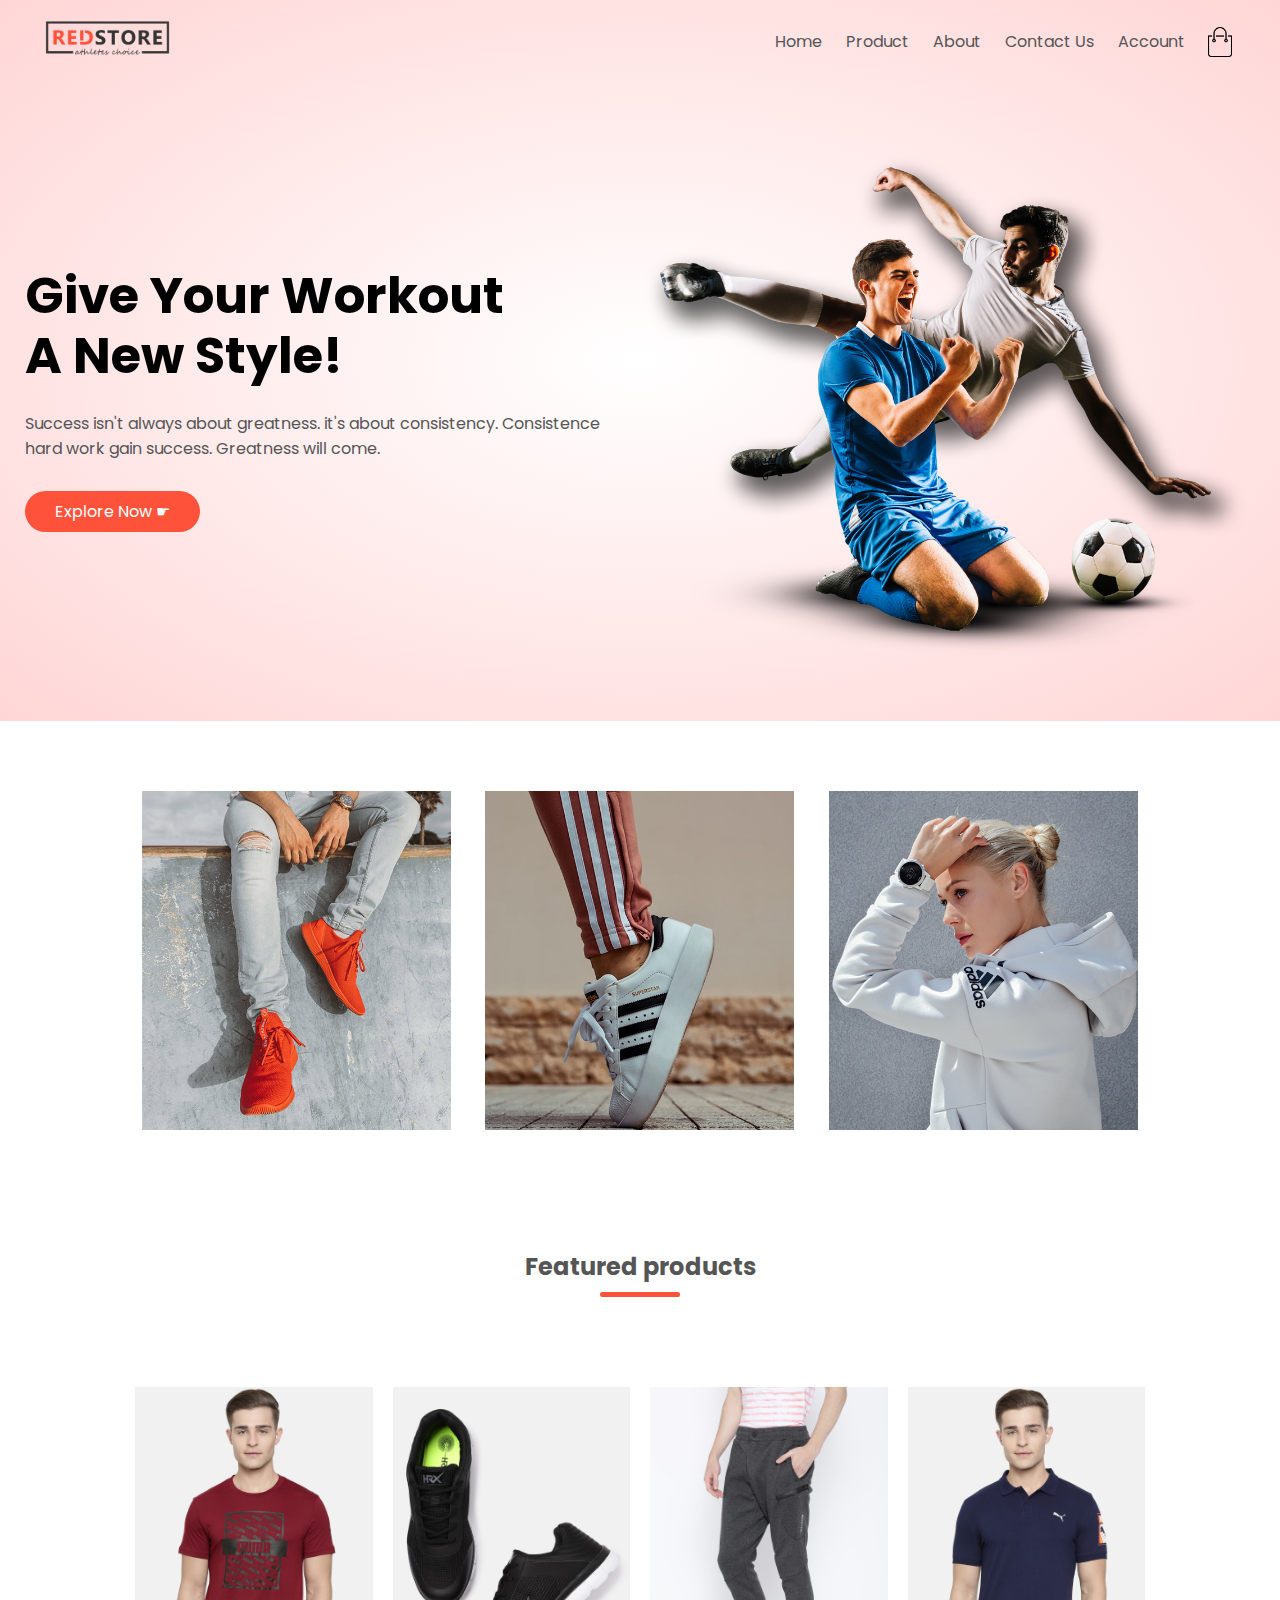
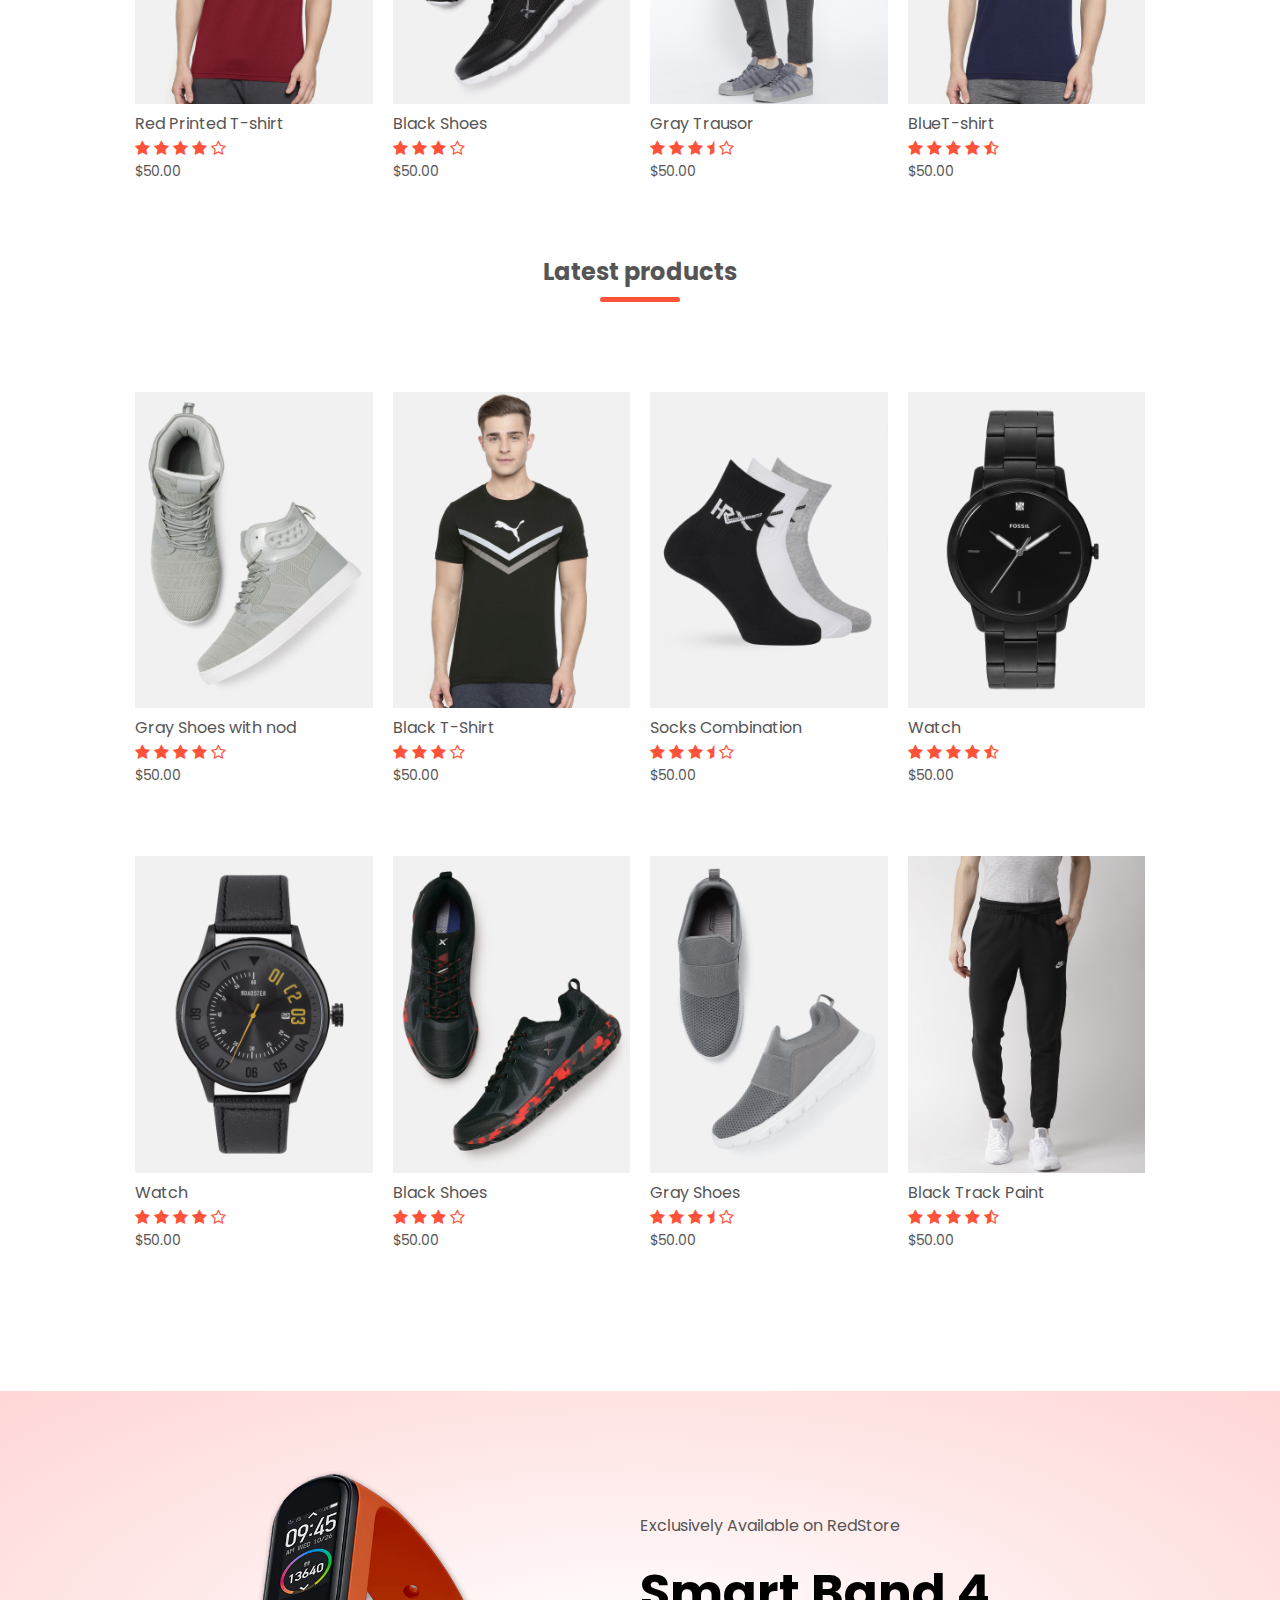
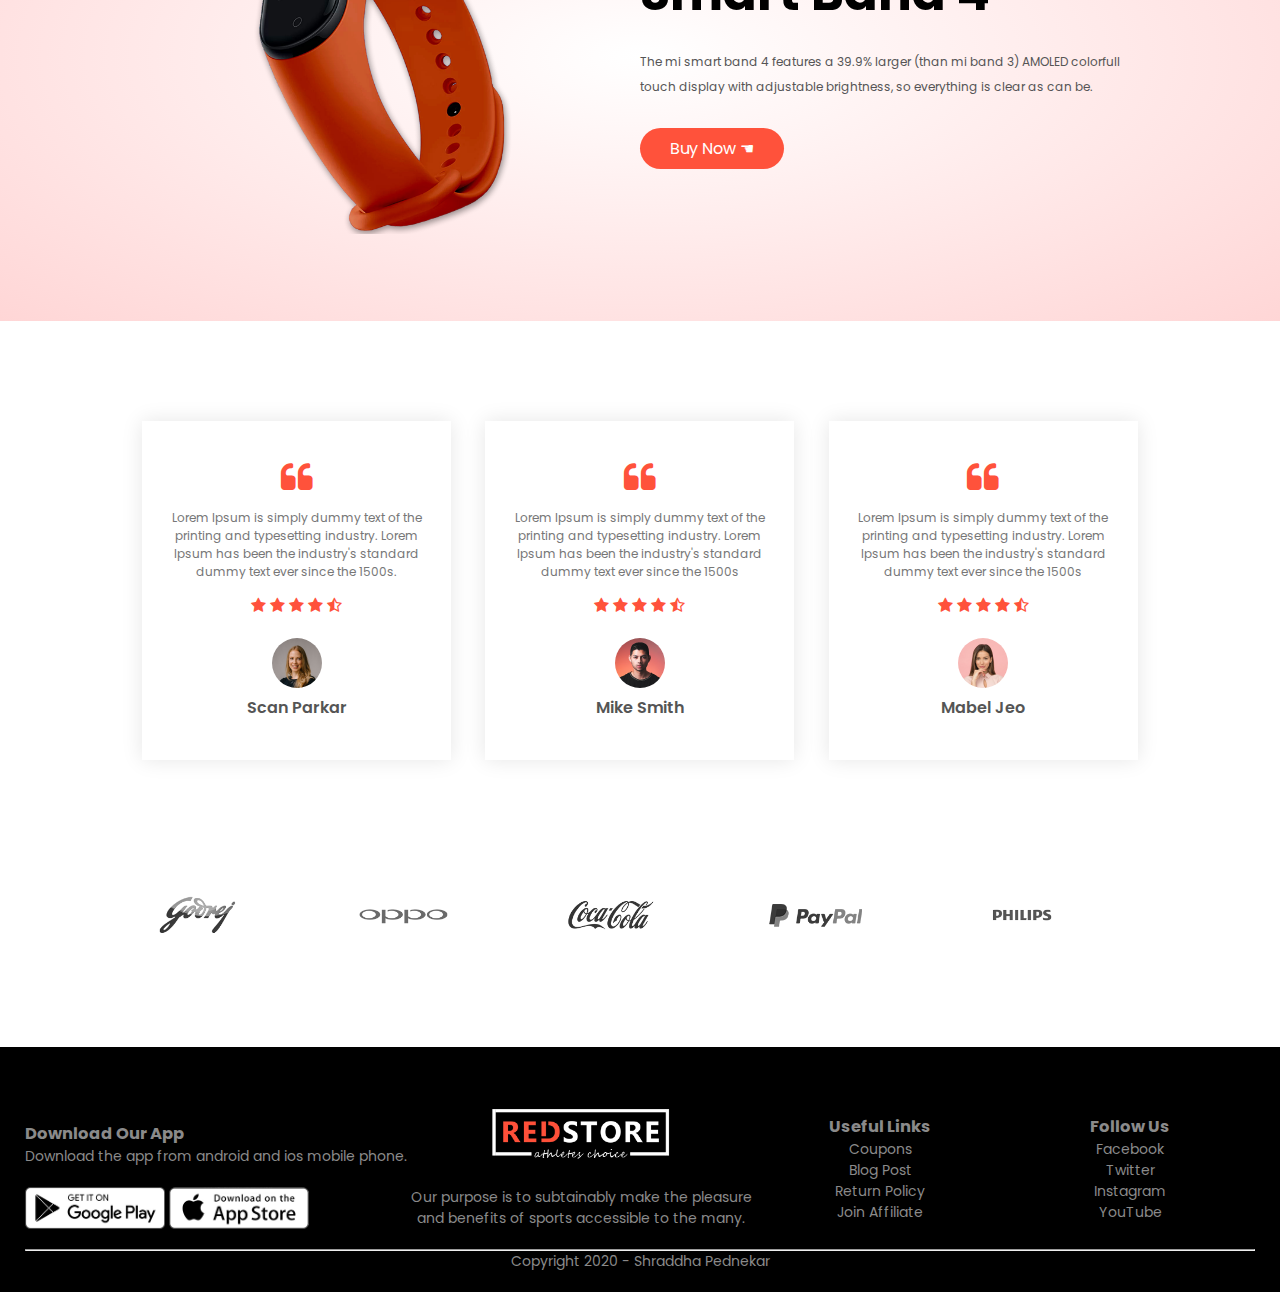
<file: index.html>
<!DOCTYPE html>
<html lang="en">
  <head>
    <meta charset="UTF-8" />
    <meta name="viewport" content="width=device-width, initial-scale=1.0" />
    <title>RedStore | Ecommerce Website Design</title>
    <link rel="stylesheet" href="style.css" />
    <link
      href="https://fonts.googleapis.com/css2?family=Poppins:ital,wght@0,300;0,500;1,400&display=swap"
      rel="stylesheet"
    />
    <link
      rel="stylesheet"
      href="https://stackpath.bootstrapcdn.com/font-awesome/4.7.0/css/font-awesome.min.css"
    />
  </head>
  <body>
    <div class="header">
      <div class="container">
        <div class="navbar">
          <div class="logo">
            <img src="images/logo.png" width="125px" />
          </div>
          <nav>
            <ul id="MenuItems">
              <li><a href="">Home</a></li>
              <li><a href="">Product</a></li>
              <li><a href="">About</a></li>
              <li><a href="">Contact Us</a></li>
              <li><a href="">Account</a></li>
            </ul>
          </nav>
          <img src="images/cart.png" width="30px" height="30px" />
          <img src="images/menu.png" class="menu-icon" onclick="menutoggle()" />
        </div>
        <div class="row">
          <div class="col-2">
            <h1>Give Your Workout<br />A New Style!</h1>
            <p>
              Success isn't always about greatness. it's about consistency.
              Consistence<br />hard work gain success. Greatness will come.
            </p>
            <a href="" class="btn">Explore Now &#9755;</a>
          </div>
          <div class="col-2">
            <img src="images/image1.png" alt="" />
          </div>
        </div>
      </div>
    </div>

    <!-- -------featured categories-------- -->
    <div class="categories">
      <div class="small-container">
        <div class="row">
          <div class="col-3">
            <img src="images/category-1.jpg" />
          </div>
          <div class="col-3">
            <img src="images/category-2.jpg" />
          </div>
          <div class="col-3">
            <img src="images/category-3.jpg" />
          </div>
        </div>
      </div>
    </div>

    <!-- -------featured products-------- -->
    <div class="small-container">
      <h2 class="title">Featured products</h2>
      <div class="row">
        <div class="col-4">
          <img src="images/product-1.jpg" />
          <h4>Red Printed T-shirt</h4>
          <div class="rating">
            <i class="fa fa-star"></i>
            <i class="fa fa-star"></i>
            <i class="fa fa-star"></i>
            <i class="fa fa-star"></i>
            <i class="fa fa-star-o"></i>
          </div>
          <p>$50.00</p>
        </div>
        <div class="col-4">
          <img src="images/product-2.jpg" />
          <h4>Black Shoes</h4>
          <div class="rating">
            <i class="fa fa-star"></i>
            <i class="fa fa-star"></i>
            <i class="fa fa-star"></i>
            <i class="fa fa-star-o"></i>
          </div>
          <p>$50.00</p>
        </div>
        <div class="col-4">
          <img src="images/product-3.jpg" />
          <h4>Gray Trausor</h4>
          <div class="rating">
            <i class="fa fa-star"></i>
            <i class="fa fa-star"></i>
            <i class="fa fa-star"></i>
            <i class="fa fa-star-half"></i>
            <i class="fa fa-star-o"></i>
          </div>
          <p>$50.00</p>
        </div>
        <div class="col-4">
          <img src="images/product-4.jpg" />
          <h4>BlueT-shirt</h4>
          <div class="rating">
            <i class="fa fa-star"></i>
            <i class="fa fa-star"></i>
            <i class="fa fa-star"></i>
            <i class="fa fa-star"></i>
            <i class="fa fa-star-half-o"></i>
          </div>
          <p>$50.00</p>
        </div>
      </div>

      <!-- -------latest products-------- -->
      <h2 class="title">Latest products</h2>
      <div class="row">
        <div class="col-4">
          <img src="images/product-5.jpg" />
          <h4>Gray Shoes with nod</h4>
          <div class="rating">
            <i class="fa fa-star"></i>
            <i class="fa fa-star"></i>
            <i class="fa fa-star"></i>
            <i class="fa fa-star"></i>
            <i class="fa fa-star-o"></i>
          </div>
          <p>$50.00</p>
        </div>
        <div class="col-4">
          <img src="images/product-6.jpg" />
          <h4>Black T-Shirt</h4>
          <div class="rating">
            <i class="fa fa-star"></i>
            <i class="fa fa-star"></i>
            <i class="fa fa-star"></i>
            <i class="fa fa-star-o"></i>
          </div>
          <p>$50.00</p>
        </div>
        <div class="col-4">
          <img src="images/product-7.jpg" />
          <h4>Socks Combination</h4>
          <div class="rating">
            <i class="fa fa-star"></i>
            <i class="fa fa-star"></i>
            <i class="fa fa-star"></i>
            <i class="fa fa-star-half"></i>
            <i class="fa fa-star-o"></i>
          </div>
          <p>$50.00</p>
        </div>
        <div class="col-4">
          <img src="images/product-8.jpg" />
          <h4>Watch</h4>
          <div class="rating">
            <i class="fa fa-star"></i>
            <i class="fa fa-star"></i>
            <i class="fa fa-star"></i>
            <i class="fa fa-star"></i>
            <i class="fa fa-star-half-o"></i>
          </div>
          <p>$50.00</p>
        </div>
      </div>
      <div class="row">
        <div class="col-4">
          <img src="images/product-9.jpg" />
          <h4>Watch</h4>
          <div class="rating">
            <i class="fa fa-star"></i>
            <i class="fa fa-star"></i>
            <i class="fa fa-star"></i>
            <i class="fa fa-star"></i>
            <i class="fa fa-star-o"></i>
          </div>
          <p>$50.00</p>
        </div>
        <div class="col-4">
          <img src="images/product-10.jpg" />
          <h4>Black Shoes</h4>
          <div class="rating">
            <i class="fa fa-star"></i>
            <i class="fa fa-star"></i>
            <i class="fa fa-star"></i>
            <i class="fa fa-star-o"></i>
          </div>
          <p>$50.00</p>
        </div>
        <div class="col-4">
          <img src="images/product-11.jpg" />
          <h4>Gray Shoes</h4>
          <div class="rating">
            <i class="fa fa-star"></i>
            <i class="fa fa-star"></i>
            <i class="fa fa-star"></i>
            <i class="fa fa-star-half"></i>
            <i class="fa fa-star-o"></i>
          </div>
          <p>$50.00</p>
        </div>
        <div class="col-4">
          <img src="images/product-12.jpg" />
          <h4>Black Track Paint</h4>
          <div class="rating">
            <i class="fa fa-star"></i>
            <i class="fa fa-star"></i>
            <i class="fa fa-star"></i>
            <i class="fa fa-star"></i>
            <i class="fa fa-star-half-o"></i>
          </div>
          <p>$50.00</p>
        </div>
      </div>
    </div>

    <!-- -------offer---------- -->
    <div class="offer">
      <div class="small-container">
        <div class="row">
          <div class="col-2">
            <img src="images/exclusive.png" class="offer-img" />
          </div>
          <div class="col-2">
            <p>Exclusively Available on RedStore</p>
            <h1>Smart Band 4</h1>
            <small>
              The mi smart band 4 features a 39.9% larger (than mi band 3)
              AMOLED colorfull touch display with adjustable brightness, so
              everything is clear as can be.</small
            >
            <a href="" class="btn">Buy Now &#9754;</a>
          </div>
        </div>
      </div>
    </div>

    <!-- ---------testimonials----------- -->
    <div class="testimonial">
      <div class="small-container">
        <div class="row">
          <div class="col-3">
            <i class="fa fa-quote-left"></i>
            <p>
              Lorem Ipsum is simply dummy text of the printing and typesetting
              industry. Lorem Ipsum has been the industry's standard dummy text
              ever since the 1500s.
            </p>
            <div class="rating">
              <i class="fa fa-star"></i>
              <i class="fa fa-star"></i>
              <i class="fa fa-star"></i>
              <i class="fa fa-star"></i>
              <i class="fa fa-star-half-o"></i>
            </div>
            <img src="images/user-1.png" />
            <h3>Scan Parkar</h3>
          </div>

          <div class="col-3">
            <i class="fa fa-quote-left"></i>
            <p>
              Lorem Ipsum is simply dummy text of the printing and typesetting
              industry. Lorem Ipsum has been the industry's standard dummy text
              ever since the 1500s
            </p>
            <div class="rating">
              <i class="fa fa-star"></i>
              <i class="fa fa-star"></i>
              <i class="fa fa-star"></i>
              <i class="fa fa-star"></i>
              <i class="fa fa-star-half-o"></i>
            </div>
            <img src="images/user-2.png" />
            <h3>Mike Smith</h3>
          </div>

          <div class="col-3">
            <i class="fa fa-quote-left"></i>
            <p>
              Lorem Ipsum is simply dummy text of the printing and typesetting
              industry. Lorem Ipsum has been the industry's standard dummy text
              ever since the 1500s
            </p>

            <div class="rating">
              <i class="fa fa-star"></i>
              <i class="fa fa-star"></i>
              <i class="fa fa-star"></i>
              <i class="fa fa-star"></i>
              <i class="fa fa-star-half-o"></i>
            </div>
            <img src="images/user-3.png" />
            <h3>Mabel Jeo</h3>
          </div>
        </div>
      </div>
    </div>

    <!-- ---------------brands------------------ -->
    <div class="brands">
      <div class="small-container">
        <div class="row">
          <div class="col-5">
            <img src="images/logo-godrej.png" />
          </div>
          <div class="col-5">
            <img src="images/logo-oppo.png" />
          </div>
          <div class="col-5">
            <img src="images/logo-coca-cola.png" />
          </div>
          <div class="col-5">
            <img src="images/logo-paypal.png" />
          </div>
          <div class="col-5">
            <img src="images/logo-philips.png" />
          </div>
        </div>
      </div>
    </div>

    <!-- -------------------footer---------------------- -->
    <div class="footer">
      <div class="container">
        <div class="row">
          <div class="footer-col-1">
            <h3>Download Our App</h3>
            <p>Download the app from android and ios mobile phone.</p>
            <div class="app-logo">
              <img src="images/play-store.png" />
              <img src="images/app-store.png" />
            </div>
          </div>
          <div class="footer-col-2">
            <img src="images/logo-white.png" />
            <p>
              Our purpose is to subtainably make the pleasure and benefits of
              sports accessible to the many.
            </p>
          </div>
          <div class="footer-col-3">
            <h3>Useful Links</h3>
            <ul>
              <li>Coupons</li>
              <li>Blog Post</li>
              <li>Return Policy</li>
              <li>Join Affiliate</li>
            </ul>
          </div>
          <div class="footer-col-4">
            <h3>Follow Us</h3>
            <ul>
              <li>Facebook</li>
              <li>Twitter</li>
              <li>Instagram</li>
              <li>YouTube</li>
            </ul>
          </div>
        </div>
        <hr />
        <p class="Copyright">Copyright 2020 - Shraddha Pednekar</p>
      </div>
    </div>

    <!-- ------------------js for toggle menu---------------------- -->
    <script>
      var MenuItems = document.getElementById("MenuItems");

      MenuItems.style.maxHeight = "0px";

      function menutoggle() {
        if (MenuItems.style.maxHeight === "0px") {
          MenuItems.style.maxHeight = "200px";
        } else {
          MenuItems.style.maxHeight = "0px";
        }
      }
    </script>
  </body>
</html>
</file>
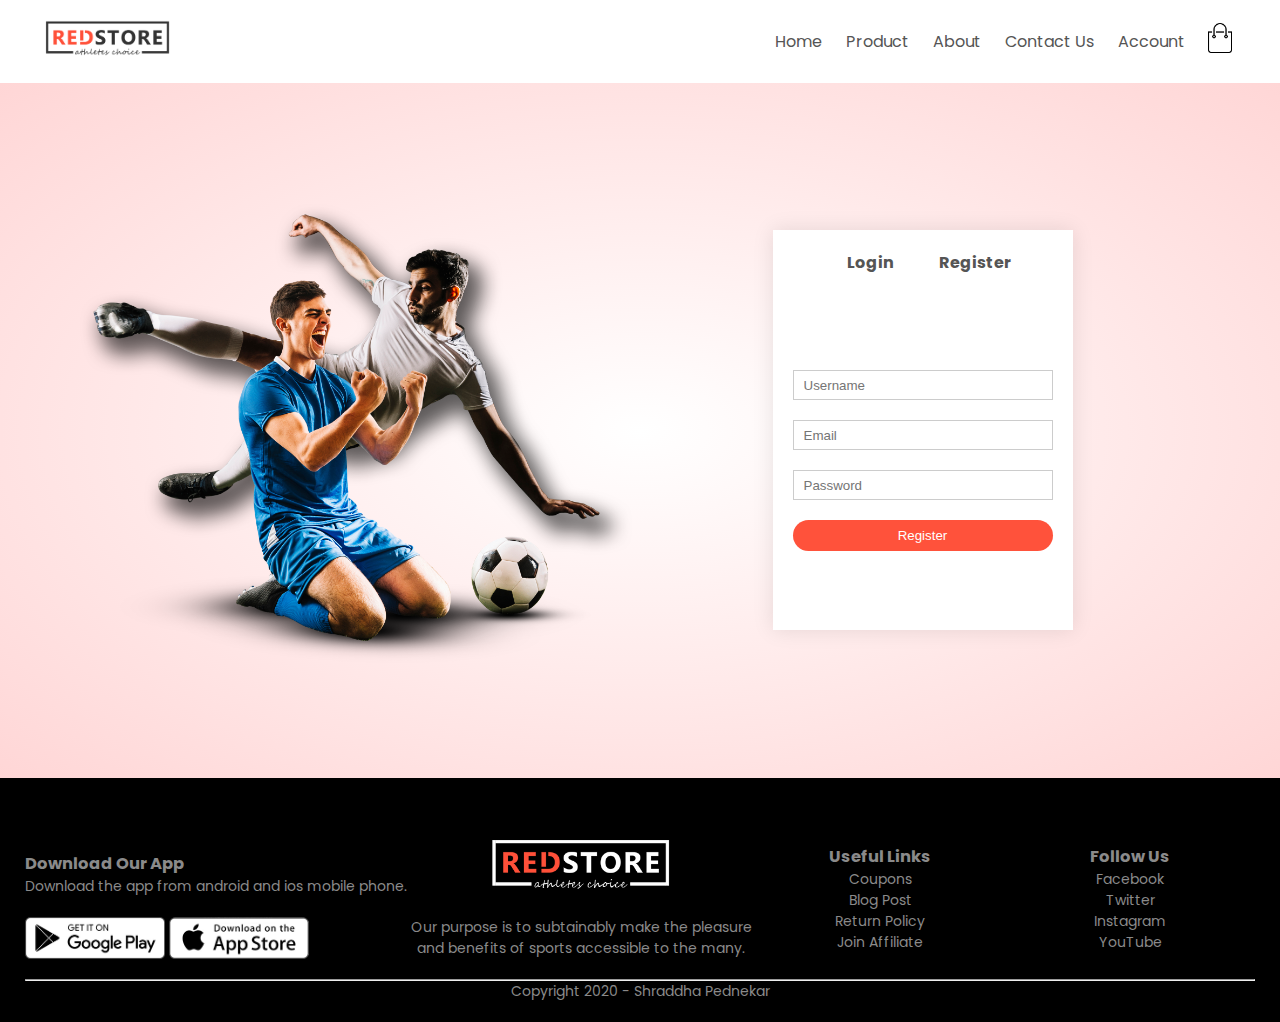
<file: account.html>
<!DOCTYPE html>
<html lang="en">
  <head>
    <meta charset="UTF-8" />
    <meta name="viewport" content="width=device-width, initial-scale=1.0" />
    <title>All products - RedStore</title>
    <link rel="stylesheet" href="style.css" />
    <link
      href="https://fonts.googleapis.com/css2?family=Poppins:ital,wght@0,300;0,500;1,400&display=swap"
      rel="stylesheet"
    />
    <link
      rel="stylesheet"
      href="https://stackpath.bootstrapcdn.com/font-awesome/4.7.0/css/font-awesome.min.css"
    />
  </head>
  <body>
    <div class="container">
      <div class="navbar">
        <div class="logo">
          <a href="index.html"><img src="images/logo.png" width="125px" /></a>
        </div>
        <nav>
          <ul id="MenuItems">
            <li><a href="index.html">Home</a></li>
            <li><a href="product.html">Product</a></li>
            <li><a href="">About</a></li>
            <li><a href="">Contact Us</a></li>
            <li><a href="account.html">Account</a></li>
          </ul>
        </nav>
        <a href="cart.html"
          ><img src="images/cart.png" width="30px" height="30px"
        /></a>
        <img src="images/menu.png" class="menu-icon" onclick="menutoggle()" />
      </div>
    </div>

    <!-- ---------------account-page--------------- -->
    <div class="account-page">
      <div class="container">
        <div class="row">
          <div class="col-2">
            <img src="images/image1.png" width="100%" />
          </div>

          <div class="col-2">
            <div class="form-container">
              <div class="form-btn">
                <span onclick="login()">Login</span>
                <span onclick="register()">Register</span>
                <!-- <hr id="Indicator" /> -->
              </div>

              <form id="LoginForm">
                <input type="text" placeholder="Username" />
                <input type="password" placeholder="Password" />
                <button type="submit" class="btn">Login</button>
                <a href="">Forgot Password</a>
              </form>

              <form id="RegForm">
                <input type="text" placeholder="Username" />
                <input type="email" placeholder="Email" />
                <input type="password" placeholder="Password" />
                <button type="submit" class="btn">Register</button>
              </form>
            </div>
          </div>
        </div>
      </div>
    </div>

    <!-- -------------------footer---------------------- -->
    <div class="footer">
      <div class="container">
        <div class="row">
          <div class="footer-col-1">
            <h3>Download Our App</h3>
            <p>Download the app from android and ios mobile phone.</p>
            <div class="app-logo">
              <img src="images/play-store.png" />
              <img src="images/app-store.png" />
            </div>
          </div>
          <div class="footer-col-2">
            <img src="images/logo-white.png" />
            <p>
              Our purpose is to subtainably make the pleasure and benefits of
              sports accessible to the many.
            </p>
          </div>
          <div class="footer-col-3">
            <h3>Useful Links</h3>
            <ul>
              <li>Coupons</li>
              <li>Blog Post</li>
              <li>Return Policy</li>
              <li>Join Affiliate</li>
            </ul>
          </div>
          <div class="footer-col-4">
            <h3>Follow Us</h3>
            <ul>
              <li>Facebook</li>
              <li>Twitter</li>
              <li>Instagram</li>
              <li>YouTube</li>
            </ul>
          </div>
        </div>
        <hr />
        <p class="Copyright">Copyright 2020 - Shraddha Pednekar</p>
      </div>
    </div>

    <!-- ------------------js for toggle menu---------------------- -->
    <script>
      var MenuItems = document.getElementById("MenuItems");

      MenuItems.style.maxHeight = "0px";

      function menutoggle() {
        if (MenuItems.style.maxHeight === "0px") {
          MenuItems.style.maxHeight = "200px";
        } else {
          MenuItems.style.maxHeight = "0px";
        }
      }
    </script>

    <!-- -----------------js for toggle form------------- -->
    <script>
      var LoginForm = document.getElementById("LoginForm");
      var RegForm = document.getElementById("RegForm");
      var Indicator = document.getElementById("Indicator");

      function register() {
        RegForm.style.transform = "translateX(0px)";
        LoginForm.style.transform = "translateX(0px)";
        Indicator.style.transform = "translateX(100px)";
      }

      function login() {
        RegForm.style.transform = "translateX(300px)";
        LoginForm.style.transform = "translateX(300px)";
        Indicator.style.transform = "translateX(0px)";
      }
    </script>
  </body>
</html>
</file>
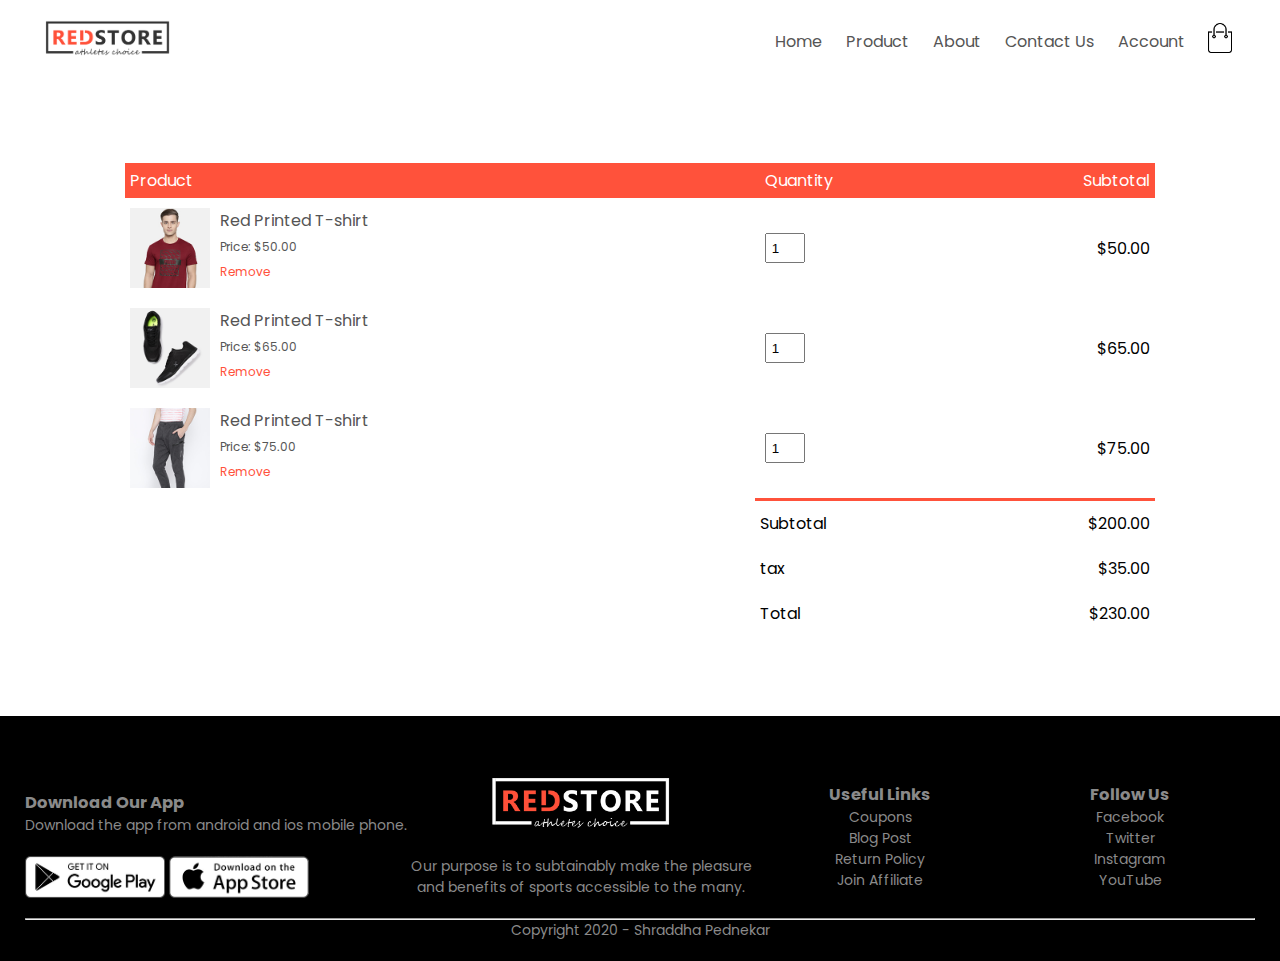
<file: cart.html>
<!DOCTYPE html>
<html lang="en">
  <head>
    <meta charset="UTF-8" />
    <meta name="viewport" content="width=device-width, initial-scale=1.0" />
    <title>All products - RedStore</title>
    <link rel="stylesheet" href="style.css" />
    <link
      href="https://fonts.googleapis.com/css2?family=Poppins:ital,wght@0,300;0,500;1,400&display=swap"
      rel="stylesheet"
    />
    <link
      rel="stylesheet"
      href="https://stackpath.bootstrapcdn.com/font-awesome/4.7.0/css/font-awesome.min.css"
    />
  </head>
  <body>
    <div class="container">
      <div class="navbar">
        <div class="logo">
          <a href="index.html"><img src="images/logo.png" width="125px" /></a>
        </div>
        <nav>
          <ul id="MenuItems">
            <li><a href="index.html">Home</a></li>
            <li><a href="product.html">Product</a></li>
            <li><a href="">About</a></li>
            <li><a href="">Contact Us</a></li>
            <li><a href="account.html">Account</a></li>
          </ul>
        </nav>
        <a href="cart.html"
          ><img src="images/cart.png" width="30px" height="30px"
        /></a>
        <img src="images/menu.png" class="menu-icon" onclick="menutoggle()" />
      </div>
    </div>

    <!-- ------------cart items details----------------- -->

    <div class="small-container cart-page">
      <table>
        <tr>
          <th>Product</th>
          <th>Quantity</th>
          <th>Subtotal</th>
        </tr>

        <tr>
          <td>
            <div class="cart-info">
              <img src="images/buy-1.jpg" />
              <div>
                <p>Red Printed T-shirt</p>
                <small>Price: $50.00</small>
                <br />
                <a href="">Remove</a>
              </div>
            </div>
          </td>
          <td><input type="number" value="1" /></td>
          <td>$50.00</td>
        </tr>

        <tr>
          <td>
            <div class="cart-info">
              <img src="images/buy-2.jpg" />
              <div>
                <p>Red Printed T-shirt</p>
                <small>Price: $65.00</small>
                <br />
                <a href="">Remove</a>
              </div>
            </div>
          </td>
          <td><input type="number" value="1" /></td>
          <td>$65.00</td>
        </tr>

        <tr>
          <td>
            <div class="cart-info">
              <img src="images/buy-3.jpg" />
              <div>
                <p>Red Printed T-shirt</p>
                <small>Price: $75.00</small>
                <br />
                <a href="">Remove</a>
              </div>
            </div>
          </td>
          <td><input type="number" value="1" /></td>
          <td>$75.00</td>
        </tr>
      </table>

      <div class="total-price">
        <table>
          <tr>
            <td>Subtotal</td>
            <td>$200.00</td>
          </tr>

          <tr>
            <td>tax</td>
            <td>$35.00</td>
          </tr>

          <tr>
            <td>Total</td>
            <td>$230.00</td>
          </tr>
        </table>
      </div>
    </div>

    <!-- -------------------footer---------------------- -->
    <div class="footer">
      <div class="container">
        <div class="row">
          <div class="footer-col-1">
            <h3>Download Our App</h3>
            <p>Download the app from android and ios mobile phone.</p>
            <div class="app-logo">
              <img src="images/play-store.png" />
              <img src="images/app-store.png" />
            </div>
          </div>
          <div class="footer-col-2">
            <img src="images/logo-white.png" />
            <p>
              Our purpose is to subtainably make the pleasure and benefits of
              sports accessible to the many.
            </p>
          </div>
          <div class="footer-col-3">
            <h3>Useful Links</h3>
            <ul>
              <li>Coupons</li>
              <li>Blog Post</li>
              <li>Return Policy</li>
              <li>Join Affiliate</li>
            </ul>
          </div>
          <div class="footer-col-4">
            <h3>Follow Us</h3>
            <ul>
              <li>Facebook</li>
              <li>Twitter</li>
              <li>Instagram</li>
              <li>YouTube</li>
            </ul>
          </div>
        </div>
        <hr />
        <p class="Copyright">Copyright 2020 - Shraddha Pednekar</p>
      </div>
    </div>

    <!-- ------------------js for toggle menu---------------------- -->
    <script>
      var MenuItems = document.getElementById("MenuItems");

      MenuItems.style.maxHeight = "0px";

      function menutoggle() {
        if (MenuItems.style.maxHeight === "0px") {
          MenuItems.style.maxHeight = "200px";
        } else {
          MenuItems.style.maxHeight = "0px";
        }
      }
    </script>
  </body>
</html>
</file>
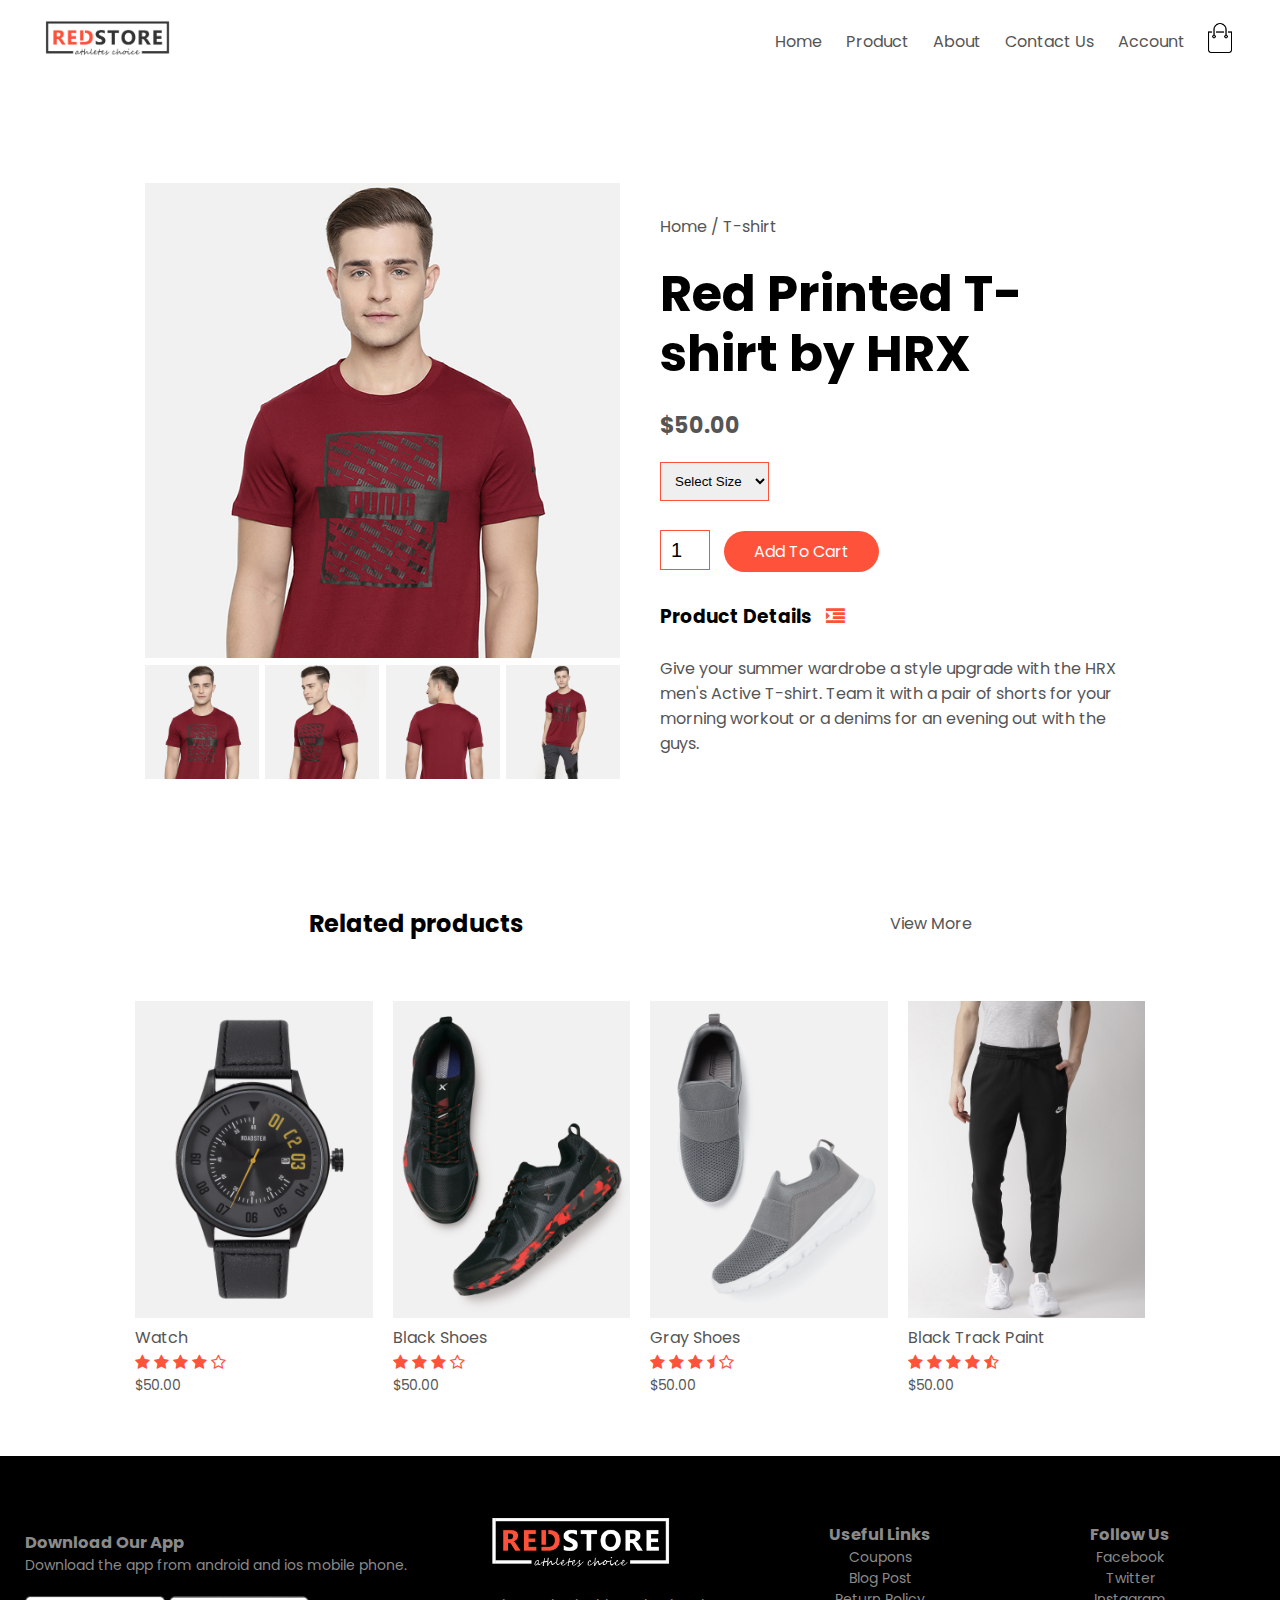
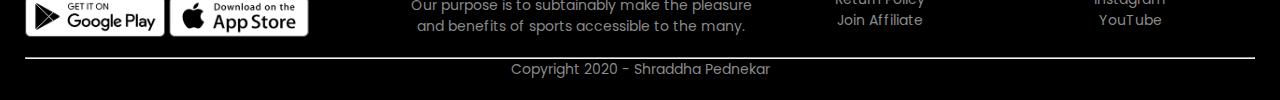
<file: product-details.html>
<!DOCTYPE html>
<html lang="en">
  <head>
    <meta charset="UTF-8" />
    <meta name="viewport" content="width=device-width, initial-scale=1.0" />
    <title>All products - RedStore</title>
    <link rel="stylesheet" href="style.css" />
    <link
      href="https://fonts.googleapis.com/css2?family=Poppins:ital,wght@0,300;0,500;1,400&display=swap"
      rel="stylesheet"
    />
    <link
      rel="stylesheet"
      href="https://stackpath.bootstrapcdn.com/font-awesome/4.7.0/css/font-awesome.min.css"
    />
  </head>
  <body>
    <div class="container">
      <div class="navbar">
        <div class="logo">
          <a href="index.html"><img src="images/logo.png" width="125px" /></a>
        </div>
        <nav>
          <ul id="MenuItems">
            <li><a href="index.html">Home</a></li>
            <li><a href="product.html">Product</a></li>
            <li><a href="">About</a></li>
            <li><a href="">Contact Us</a></li>
            <li><a href="account.html">Account</a></li>
          </ul>
        </nav>
        <a href="cart.html"
          ><img src="images/cart.png" width="30px" height="30px"
        /></a>
        <img src="images/menu.png" class="menu-icon" onclick="menutoggle()" />
      </div>
    </div>

    <!-- ----------------single product details-------------------- -->
    <div class="small-container single-product">
      <div class="row">
        <div class="col-2">
          <img src="images/gallery-1.jpg" width="100%" id="product-img" />

          <div class="small-img-row">
            <div class="small-img-col">
              <img src="images/gallery-1.jpg" width="100%" class="small-img" />
            </div>
            <div class="small-img-col">
              <img src="images/gallery-2.jpg" width="100%" class="small-img" />
            </div>
            <div class="small-img-col">
              <img src="images/gallery-3.jpg" width="100%" class="small-img" />
            </div>
            <div class="small-img-col">
              <img src="images/gallery-4.jpg" width="100%" class="small-img" />
            </div>
          </div>
        </div>
        <div class="col-2">
          <p>Home / T-shirt</p>
          <h1>Red Printed T-shirt by HRX</h1>
          <h4>$50.00</h4>
          <select>
            <option>Select Size</option>
            <option>XXL</option>
            <option>XL</option>
            <option>Large</option>
            <option>Medium</option>
            <option>Small</option>
          </select>
          <input type="number" value="1" />
          <a href="" class="btn">Add To Cart</a>

          <h3>Product Details <i class="fa fa-indent"></i></h3>
          <br />
          <p>
            Give your summer wardrobe a style upgrade with the HRX men's Active
            T-shirt. Team it with a pair of shorts for your morning workout or a
            denims for an evening out with the guys.
          </p>
        </div>
      </div>
    </div>

    <!-- ----------title--------------->

    <div class="small-container">
      <div class="row row-2">
        <h2>Related products</h2>
        <p>View More</p>
      </div>
    </div>

    <!-- -------------products-------------->
    <div class="small-container">
      <div class="row">
        <div class="col-4">
          <img src="images/product-9.jpg" />
          <h4>Watch</h4>
          <div class="rating">
            <i class="fa fa-star"></i>
            <i class="fa fa-star"></i>
            <i class="fa fa-star"></i>
            <i class="fa fa-star"></i>
            <i class="fa fa-star-o"></i>
          </div>
          <p>$50.00</p>
        </div>
        <div class="col-4">
          <img src="images/product-10.jpg" />
          <h4>Black Shoes</h4>
          <div class="rating">
            <i class="fa fa-star"></i>
            <i class="fa fa-star"></i>
            <i class="fa fa-star"></i>
            <i class="fa fa-star-o"></i>
          </div>
          <p>$50.00</p>
        </div>
        <div class="col-4">
          <img src="images/product-11.jpg" />
          <h4>Gray Shoes</h4>
          <div class="rating">
            <i class="fa fa-star"></i>
            <i class="fa fa-star"></i>
            <i class="fa fa-star"></i>
            <i class="fa fa-star-half"></i>
            <i class="fa fa-star-o"></i>
          </div>
          <p>$50.00</p>
        </div>
        <div class="col-4">
          <img src="images/product-12.jpg" />
          <h4>Black Track Paint</h4>
          <div class="rating">
            <i class="fa fa-star"></i>
            <i class="fa fa-star"></i>
            <i class="fa fa-star"></i>
            <i class="fa fa-star"></i>
            <i class="fa fa-star-half-o"></i>
          </div>
          <p>$50.00</p>
        </div>
      </div>
    </div>

    <!-- -------------------footer---------------------- -->
    <div class="footer">
      <div class="container">
        <div class="row">
          <div class="footer-col-1">
            <h3>Download Our App</h3>
            <p>Download the app from android and ios mobile phone.</p>
            <div class="app-logo">
              <img src="images/play-store.png" />
              <img src="images/app-store.png" />
            </div>
          </div>
          <div class="footer-col-2">
            <img src="images/logo-white.png" />
            <p>
              Our purpose is to subtainably make the pleasure and benefits of
              sports accessible to the many.
            </p>
          </div>
          <div class="footer-col-3">
            <h3>Useful Links</h3>
            <ul>
              <li>Coupons</li>
              <li>Blog Post</li>
              <li>Return Policy</li>
              <li>Join Affiliate</li>
            </ul>
          </div>
          <div class="footer-col-4">
            <h3>Follow Us</h3>
            <ul>
              <li>Facebook</li>
              <li>Twitter</li>
              <li>Instagram</li>
              <li>YouTube</li>
            </ul>
          </div>
        </div>
        <hr />
        <p class="Copyright">Copyright 2020 - Shraddha Pednekar</p>
      </div>
    </div>

    <!-- ------------------js for toggle menu---------------------- -->
    <script>
      var MenuItems = document.getElementById("MenuItems");

      MenuItems.style.maxHeight = "0px";

      function menutoggle() {
        if (MenuItems.style.maxHeight === "0px") {
          MenuItems.style.maxHeight = "200px";
        } else {
          MenuItems.style.maxHeight = "0px";
        }
      }
    </script>

    <!-- -------------js for product gallery-------------- -->

    <script>
      var productImg = document.getElementById("product-img");
      var smallImg = document.getElementsByClassName("small-img");
      console.log(smallImg);

      smallImg[0].onclick = function () {
        productImg.src = smallImg[0].src;
      };

      smallImg[1].onclick = function () {
        productImg.src = smallImg[1].src;
      };

      smallImg[2].onclick = function () {
        productImg.src = smallImg[2].src;
      };

      smallImg[3].onclick = function () {
        productImg.src = smallImg[3].src;
      };
    </script>
  </body>
</html>
</file>
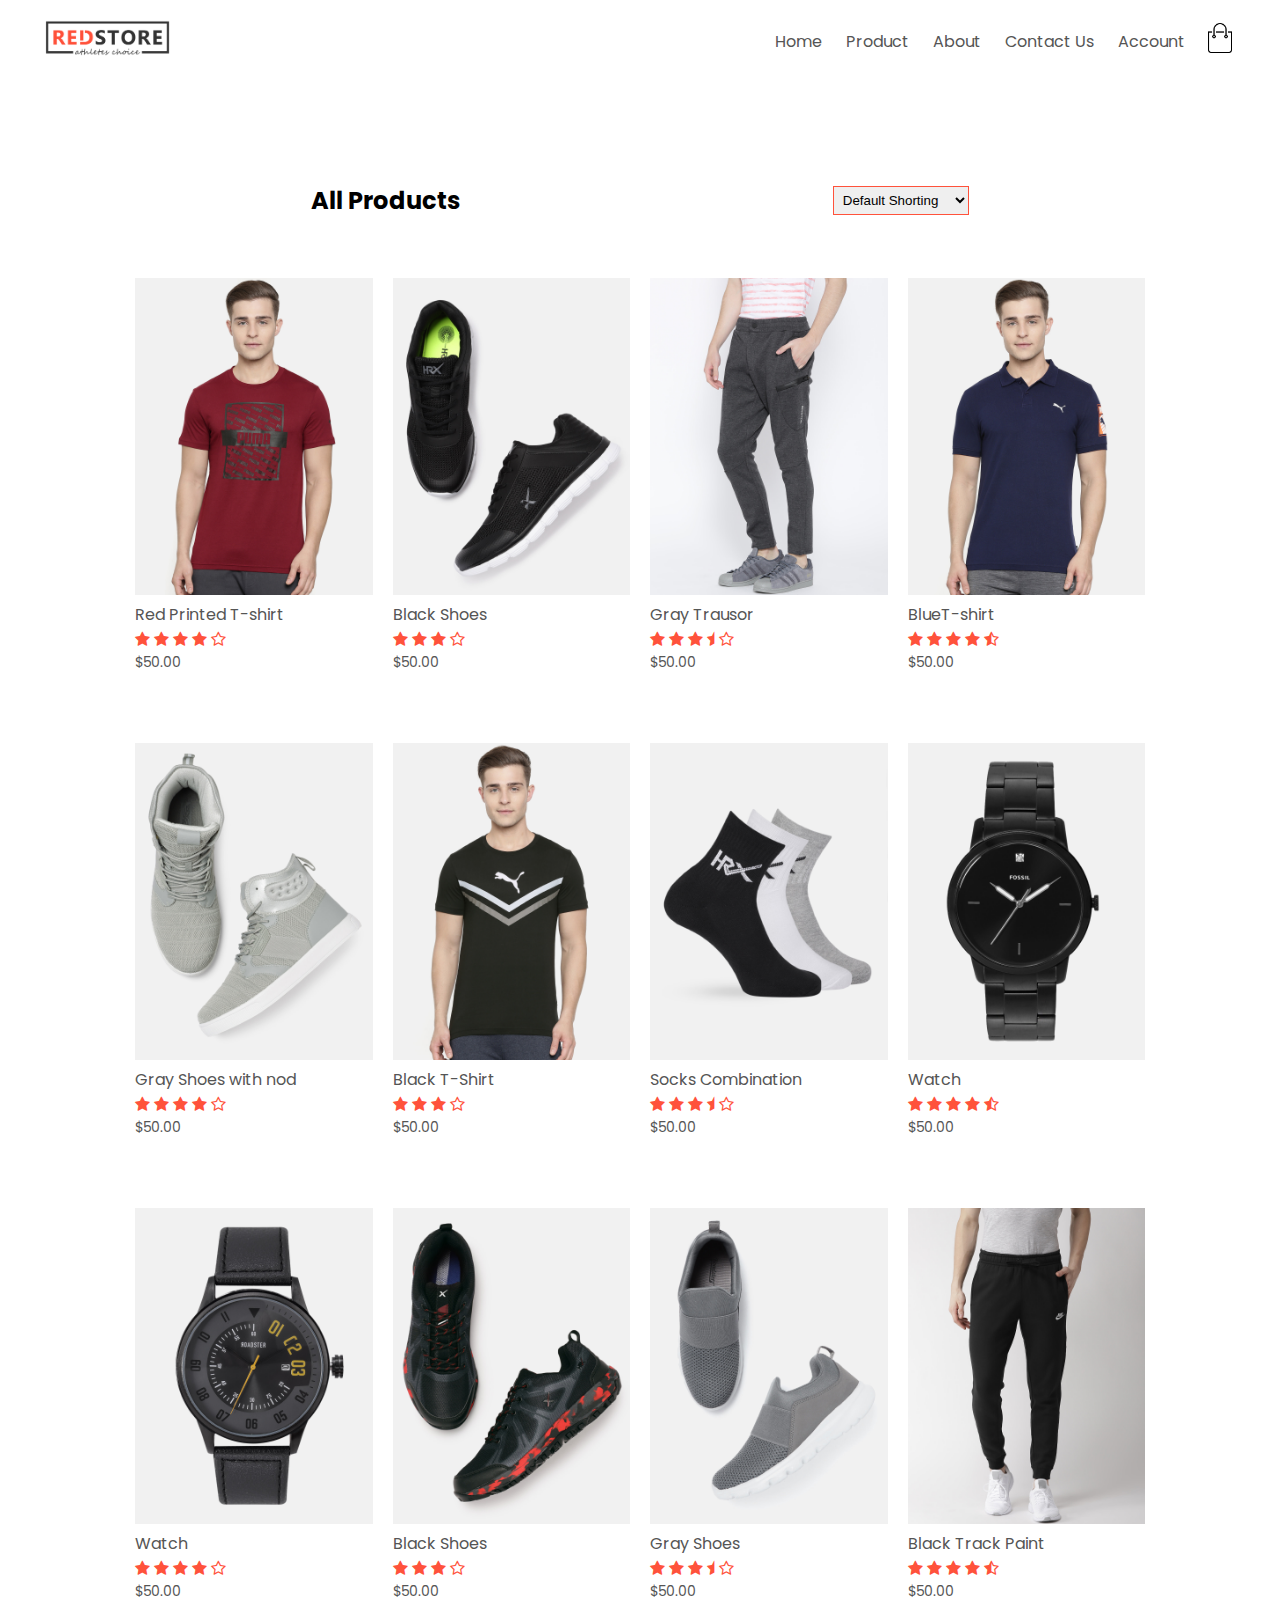
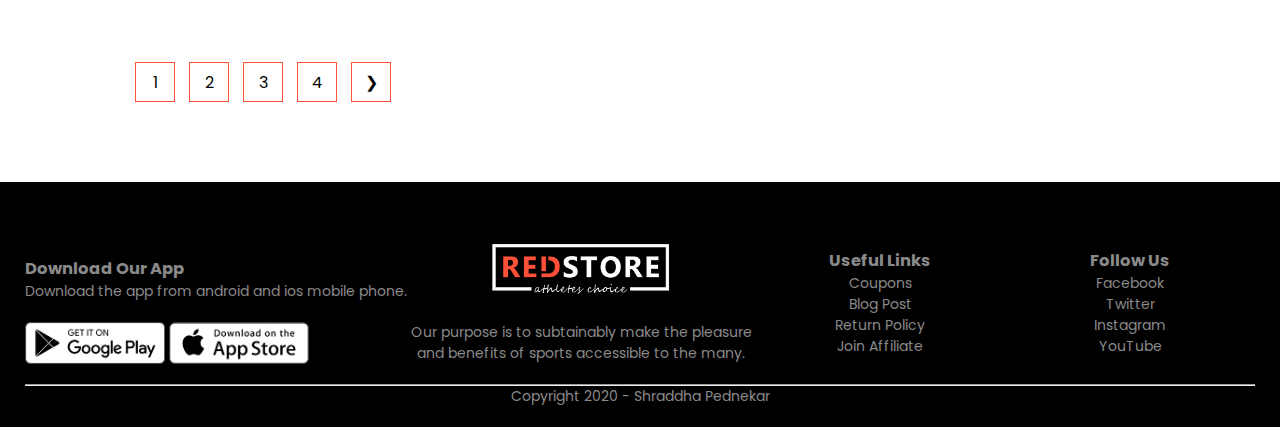
<file: product.html>
<!DOCTYPE html>
<html lang="en">
  <head>
    <meta charset="UTF-8" />
    <meta name="viewport" content="width=device-width, initial-scale=1.0" />
    <title>All products - RedStore</title>
    <link rel="stylesheet" href="style.css" />
    <link
      href="https://fonts.googleapis.com/css2?family=Poppins:ital,wght@0,300;0,500;1,400&display=swap"
      rel="stylesheet"
    />
    <link
      rel="stylesheet"
      href="https://stackpath.bootstrapcdn.com/font-awesome/4.7.0/css/font-awesome.min.css"
    />
  </head>
  <body>
    <div class="container">
      <div class="navbar">
        <div class="logo">
          <a href="index.html"><img src="images/logo.png" width="125px" /></a>
        </div>
        <nav>
          <ul id="MenuItems">
            <li><a href="index.html">Home</a></li>
            <li><a href="product.html">Product</a></li>
            <li><a href="">About</a></li>
            <li><a href="">Contact Us</a></li>
            <li><a href="account.html">Account</a></li>
          </ul>
        </nav>
        <a href="cart.html"
          ><img src="images/cart.png" width="30px" height="30px"
        /></a>
        <img src="images/menu.png" class="menu-icon" onclick="menutoggle()" />
      </div>
    </div>

    <div class="small-container">
      <div class="row row-2">
        <h2>All Products</h2>
        <select>
          <option>Default Shorting</option>
          <option>Sort by price</option>
          <option>Sort by popularity </option>
          <option>Sort by rating</option>
          <option>Sort by saleS</option>
        </select>
      </div>

      <div class="row">
        <div class="col-4">
          <a href="product-details.html"><img src="images/product-1.jpg" /></a>
          <a href="product-details.html"><h4>Red Printed T-shirt</h4></a>
          <div class="rating">
            <i class="fa fa-star"></i>
            <i class="fa fa-star"></i>
            <i class="fa fa-star"></i>
            <i class="fa fa-star"></i>
            <i class="fa fa-star-o"></i>
          </div>
          <p>$50.00</p>
        </div>
        <div class="col-4">
          <img src="images/product-2.jpg" />
          <h4>Black Shoes</h4>
          <div class="rating">
            <i class="fa fa-star"></i>
            <i class="fa fa-star"></i>
            <i class="fa fa-star"></i>
            <i class="fa fa-star-o"></i>
          </div>
          <p>$50.00</p>
        </div>
        <div class="col-4">
          <img src="images/product-3.jpg" />
          <h4>Gray Trausor</h4>
          <div class="rating">
            <i class="fa fa-star"></i>
            <i class="fa fa-star"></i>
            <i class="fa fa-star"></i>
            <i class="fa fa-star-half"></i>
            <i class="fa fa-star-o"></i>
          </div>
          <p>$50.00</p>
        </div>
        <div class="col-4">
          <img src="images/product-4.jpg" />
          <h4>BlueT-shirt</h4>
          <div class="rating">
            <i class="fa fa-star"></i>
            <i class="fa fa-star"></i>
            <i class="fa fa-star"></i>
            <i class="fa fa-star"></i>
            <i class="fa fa-star-half-o"></i>
          </div>
          <p>$50.00</p>
        </div>
      </div>
      <div class="row">
        <div class="col-4">
          <img src="images/product-5.jpg" />
          <h4>Gray Shoes with nod</h4>
          <div class="rating">
            <i class="fa fa-star"></i>
            <i class="fa fa-star"></i>
            <i class="fa fa-star"></i>
            <i class="fa fa-star"></i>
            <i class="fa fa-star-o"></i>
          </div>
          <p>$50.00</p>
        </div>
        <div class="col-4">
          <img src="images/product-6.jpg" />
          <h4>Black T-Shirt</h4>
          <div class="rating">
            <i class="fa fa-star"></i>
            <i class="fa fa-star"></i>
            <i class="fa fa-star"></i>
            <i class="fa fa-star-o"></i>
          </div>
          <p>$50.00</p>
        </div>
        <div class="col-4">
          <img src="images/product-7.jpg" />
          <h4>Socks Combination</h4>
          <div class="rating">
            <i class="fa fa-star"></i>
            <i class="fa fa-star"></i>
            <i class="fa fa-star"></i>
            <i class="fa fa-star-half"></i>
            <i class="fa fa-star-o"></i>
          </div>
          <p>$50.00</p>
        </div>
        <div class="col-4">
          <img src="images/product-8.jpg" />
          <h4>Watch</h4>
          <div class="rating">
            <i class="fa fa-star"></i>
            <i class="fa fa-star"></i>
            <i class="fa fa-star"></i>
            <i class="fa fa-star"></i>
            <i class="fa fa-star-half-o"></i>
          </div>
          <p>$50.00</p>
        </div>
      </div>
      <div class="row">
        <div class="col-4">
          <img src="images/product-9.jpg" />
          <h4>Watch</h4>
          <div class="rating">
            <i class="fa fa-star"></i>
            <i class="fa fa-star"></i>
            <i class="fa fa-star"></i>
            <i class="fa fa-star"></i>
            <i class="fa fa-star-o"></i>
          </div>
          <p>$50.00</p>
        </div>
        <div class="col-4">
          <img src="images/product-10.jpg" />
          <h4>Black Shoes</h4>
          <div class="rating">
            <i class="fa fa-star"></i>
            <i class="fa fa-star"></i>
            <i class="fa fa-star"></i>
            <i class="fa fa-star-o"></i>
          </div>
          <p>$50.00</p>
        </div>
        <div class="col-4">
          <img src="images/product-11.jpg" />
          <h4>Gray Shoes</h4>
          <div class="rating">
            <i class="fa fa-star"></i>
            <i class="fa fa-star"></i>
            <i class="fa fa-star"></i>
            <i class="fa fa-star-half"></i>
            <i class="fa fa-star-o"></i>
          </div>
          <p>$50.00</p>
        </div>
        <div class="col-4">
          <img src="images/product-12.jpg" />
          <h4>Black Track Paint</h4>
          <div class="rating">
            <i class="fa fa-star"></i>
            <i class="fa fa-star"></i>
            <i class="fa fa-star"></i>
            <i class="fa fa-star"></i>
            <i class="fa fa-star-half-o"></i>
          </div>
          <p>$50.00</p>
        </div>
      </div>
      <div class="page-btn">
        <span>1</span>
        <span>2</span>
        <span>3</span>
        <span>4</span>
        <span>&#10095;</span>
      </div>
    </div>

    <!-- -------------------footer---------------------- -->
    <div class="footer">
      <div class="container">
        <div class="row">
          <div class="footer-col-1">
            <h3>Download Our App</h3>
            <p>Download the app from android and ios mobile phone.</p>
            <div class="app-logo">
              <img src="images/play-store.png" />
              <img src="images/app-store.png" />
            </div>
          </div>
          <div class="footer-col-2">
            <img src="images/logo-white.png" />
            <p>
              Our purpose is to subtainably make the pleasure and benefits of
              sports accessible to the many.
            </p>
          </div>
          <div class="footer-col-3">
            <h3>Useful Links</h3>
            <ul>
              <li>Coupons</li>
              <li>Blog Post</li>
              <li>Return Policy</li>
              <li>Join Affiliate</li>
            </ul>
          </div>
          <div class="footer-col-4">
            <h3>Follow Us</h3>
            <ul>
              <li>Facebook</li>
              <li>Twitter</li>
              <li>Instagram</li>
              <li>YouTube</li>
            </ul>
          </div>
        </div>
        <hr />
        <p class="Copyright">Copyright 2020 - Shraddha Pednekar</p>
      </div>
    </div>

    <!-- ------------------js for toggle menu---------------------- -->
    <script>
      var MenuItems = document.getElementById("MenuItems");

      MenuItems.style.maxHeight = "0px";

      function menutoggle() {
        if (MenuItems.style.maxHeight === "0px") {
          MenuItems.style.maxHeight = "200px";
        } else {
          MenuItems.style.maxHeight = "0px";
        }
      }
    </script>
  </body>
</html>
</file>
<file: style.css>
* {
  margin: 0;
  padding: 0;
  box-sizing: border-box;
}

body {
  font-family: "Poppins", sans-serif;
}

.container {
  max-width: 1300px;
  margin: auto;
  padding-left: 25px;
  padding-right: 25px;
}
.navbar {
  display: flex;
  align-items: center;
  padding: 20px;
}

nav {
  flex: 1;
  text-align: right;
}

nav ul {
  display: inline-block;
  list-style-type: none;
}

nav ul li {
  display: inline-block;
  margin-right: 20px;
}

a {
  text-decoration: none;
  color: #555;
}

p {
  color: #555;
}

.row {
  display: flex;
  align-items: center;
  flex-wrap: wrap;
  justify-content: space-around;
}

.col-2 {
  flex-basis: 50%;
  min-width: 300px;
}

.col-2 img {
  max-width: 100%;
  padding: 50px 0;
}

.col-2 h1 {
  font-size: 50px;
  line-height: 60px;
  margin: 25px 0;
}

.btn {
  display: inline-block;
  background: #ff523b;
  color: #fff;
  padding: 8px 30px;
  margin: 30px 0;
  border-radius: 30px;
  transition: background 0.5s;
}

.btn:hover {
  background: #563434;
}
.header {
  background: radial-gradient(#fff, #ffd6d6);
}

/* .header .row {
  margin-top: 70px;
} */

.categories {
  margin: 70px 0;
}

.col-3 {
  flex-basis: 30%;
  min-width: 250px;
  margin-bottom: 30px;
}

.col-3 img {
  width: 100%;
}

.small-container {
  max-width: 1080px;
  margin: auto;
  padding-left: 25px;
  padding-right: 25px;
}

.col-4 {
  flex-basis: 25%;
  padding: 10px;
  min-width: 200px;
  margin-bottom: 50px;
  transition: transform o.5s;
}

.col-4 img {
  width: 100%;
}

.title {
  text-align: center;
  margin: 0 auto 80px;
  position: relative;
  line-height: 60px;
  color: #555;
}

.title::after {
  content: "";
  background: #ff523b;
  width: 80px;
  height: 5px;
  border-radius: 5px;
  position: absolute;
  bottom: 0;
  left: 50%;
  transform: translateX(-50%);
}

h4 {
  color: #555;
  font-weight: normal;
}

.col-4 p {
  font-size: 14px;
}

.rating .fa {
  color: #ff523b;
}

.col-4:hover {
  transform: translateY(-5px);
}

/* --------offer------------ */
.offer {
  background: radial-gradient(#fff, #ffd6d6);
  margin-top: 80px;
  padding: 30px 0;
}

.col-2 .offer-img {
  padding: 50px;
}

small {
  color: #555;
  font-size: 12px;
}

/* -------testimonials--------- */

.testimonial {
  padding-top: 100px;
}

.testimonial .col-3 {
  text-align: center;
  padding: 40px 20px;
  box-shadow: 0 0 20px 0px rgba(0, 0, 0, 0.1);
  cursor: pointer;
  transition: transform 0.5s;
}

.testimonial .col-3 img {
  width: 50px;
  margin-top: 20px;
  border-radius: 50%;
}

.testimonial .col-3:hover {
  transform: translateY(10px);
}

.fa.fa-quote-left {
  font-size: 34px;
  color: #ff523b;
}

.col-3 p {
  font-size: 12px;
  margin: 12px 0;
  color: #777;
}

.testimonial .col-3 h3 {
  font-weight: 600;
  color: #555;
  font-size: 16px;
}

/* --------------brands------------------- */

.brands {
  margin: 100px auto;
}

.col-5 {
  width: 160px;
}

.col-5 img {
  width: 100px;
  cursor: pointer;
  filter: grayscale(100%);
}

.col-5 img:hover {
  filter: grayscale(0);
}

/* ----------------footer----------- */

.footer {
  background: #000;
  color: #8a8a8a;
  font-size: 14px;
  padding: 60px 0 20px;
}

.footer p {
  color: #8a8a8a;
}

.fotter h3 {
  color: #fff;
  margin-bottom: 20px;
}

.fotter-col-1,
.footer-col-2,
.footer-col-3,
.footer-col-4 {
  min-width: 250px;
  margin-bottom: 20px;
}

.fotter-col-1 {
  flex-basis: 30%;
}

.footer-col-2 {
  flex: 1;
  text-align: center;
}

.footer-col-2 img {
  width: 180px;
  margin-bottom: 20px;
}

.footer-col-3,
.footer-col-4 {
  flex-basis: 12%;
  text-align: center;
}

ul {
  list-style-type: none;
}

.app-logo {
  margin-top: 20px;
}

.app-logo img {
  width: 140px;
}

.fotter hr {
  border: none;
  background: #b5b5b5;
  height: 1px;
  margin: 20px 0;
}

.Copyright {
  text-align: center;
}

.menu-icon {
  width: 28px;
  margin-left: 20px;
  display: none;
}

/* ------------all products page-------------- */
.row-2 {
  content: space-between;
  margin: 100px auto 50px;
}

select {
  border: 1px solid #ff523b;
  padding: 5px;
}

select:focus {
  outline: none;
}

.page-btn {
  margin: 0 auto 80px;
}

.page-btn span {
  display: inline-block;
  border: 1px solid #ff523b;
  margin-left: 10px;
  width: 40px;
  height: 40px;
  text-align: center;
  line-height: 40px;
  cursor: pointer;
}

.page-btn span:hover {
  background: #ff523b;
  color: #fff;
}

/* ----------single product details------------ */
.single-product {
  margin-top: 80px;
}

.single-product .col-2 img {
  padding: 0;
}

.single-product .col-2 {
  padding: 20px;
}

.single-product h4 {
  margin: 20px 0;
  font-size: 22px;
  font-weight: bold;
}

.single-product select {
  display: block;
  padding: 10px;
  margin-top: 20px;
}

.single-product input {
  width: 50px;
  height: 40px;
  padding-left: 10px;
  font-size: 20px;
  margin-right: 10px;
  border: 1px solid #ff523b;
}

input:focus {
  outline: none;
}

.single-product .fa {
  color: #ff523b;
  margin-left: 10px;
}

.small-img-row {
  display: flex;
  justify-content: space-between;
}

.small-img-col {
  flex-basis: 24%;
  cursor: pointer;
}

/* <!-- ------------cart items details----------------- --> */

.cart-page {
  margin: 80px auto;
}

table {
  width: 100%;
  border-collapse: collapse;
}

.cart-info {
  display: flex;
  flex-wrap: wrap;
}

th {
  text-align: left;
  padding: 5px;
  color: #fff;
  background: #ff523b;
  font-weight: normal;
}

td {
  padding: 10px 5px;
}

td input {
  width: 40px;
  height: 30px;
  padding: 5px;
}

td a {
  color: #ff523b;
  font-size: 12px;
}

td img {
  width: 80px;
  height: 80px;
  margin-right: 10px;
}

.total-price {
  display: flex;
  justify-content: flex-end;
}

.total-price table {
  border-top: 3px solid #ff523b;
  width: 100%;
  max-width: 400px;
}

td:last-child {
  text-align: right;
}

th:last-child {
  text-align: right;
}

/* --------------account-page-------------- */

.account-page {
  padding: 50px;
  background: radial-gradient(#fff, #ffd6d6);
}

.form-container {
  background: #fff;
  width: 300px;
  height: 400px;
  position: relative;
  text-align: center;
  padding: 20px 0;
  margin: auto;
  box-shadow: 0 0 20px 0px rgba(0, 0, 0, 0.1);
  overflow: hidden;
}

.form-container span {
  font-weight: bold;
  padding: 0 10px;
  color: #555;
  cursor: pointer;
  width: 100px;
  display: inline-block;
}

.form-btn {
  display: inline-block;
}

.form-container form {
  max-width: 300px;
  padding: 0 20px;
  position: absolute;
  top: 130px;
  transition: transform 1s;
}

form input {
  width: 100%;
  height: 30px;
  margin: 10px 0;
  padding: 0 10px;
  border: 1px solid #ccc;
}

form .btn {
  width: 100%;
  border: none;
  cursor: pointer;
  margin: 10px 0;
}

form .btn:focus {
  outline: none;
}

#LoginForm {
  left: -300px;
}

#RegForm {
  left: 0;
}

form a {
  font-size: 12px;
}

#Indicator {
  width: 100px;
  border: none;
  background: #ff523b;
  height: 3px;
  margin-top: 8px;
  transform: translateX(100px);
  transition: transform 1s;
}

/* ------------- media query for menu ---------------------- */
@media only screen and (max-width: 800px) {
  nav ul {
    position: absolute;
    top: 70px;
    left: 0;
    background: #333;
    width: 100%;
    overflow: hidden;
    transition: max-height 0.5s;
  }

  nav ul li {
    display: block;
    margin-right: 50px;
    margin-top: 10px;
    margin-bottom: 10px;
  }

  nav ul li a {
    color: #fff;
  }

  .menu-icon {
    display: block;
    cursor: pointer;
  }
}

/* media query for less than 600 screen size */

@media only screen and (max-width: 600px) {
  .row {
    text-align: center;
  }

  .col-2,
  .col-3,
  .col-4 {
    flex-basis: 100%;
  }

  .single-product .row {
    text-align: left;
  }

  .single-product .col-2 {
    padding: 20px 0;
  }

  .single-product h1 {
    font-size: 26px;
    line-height: 32px;
  }

  .cart-info p {
    display: none;
  }
}
</file>
